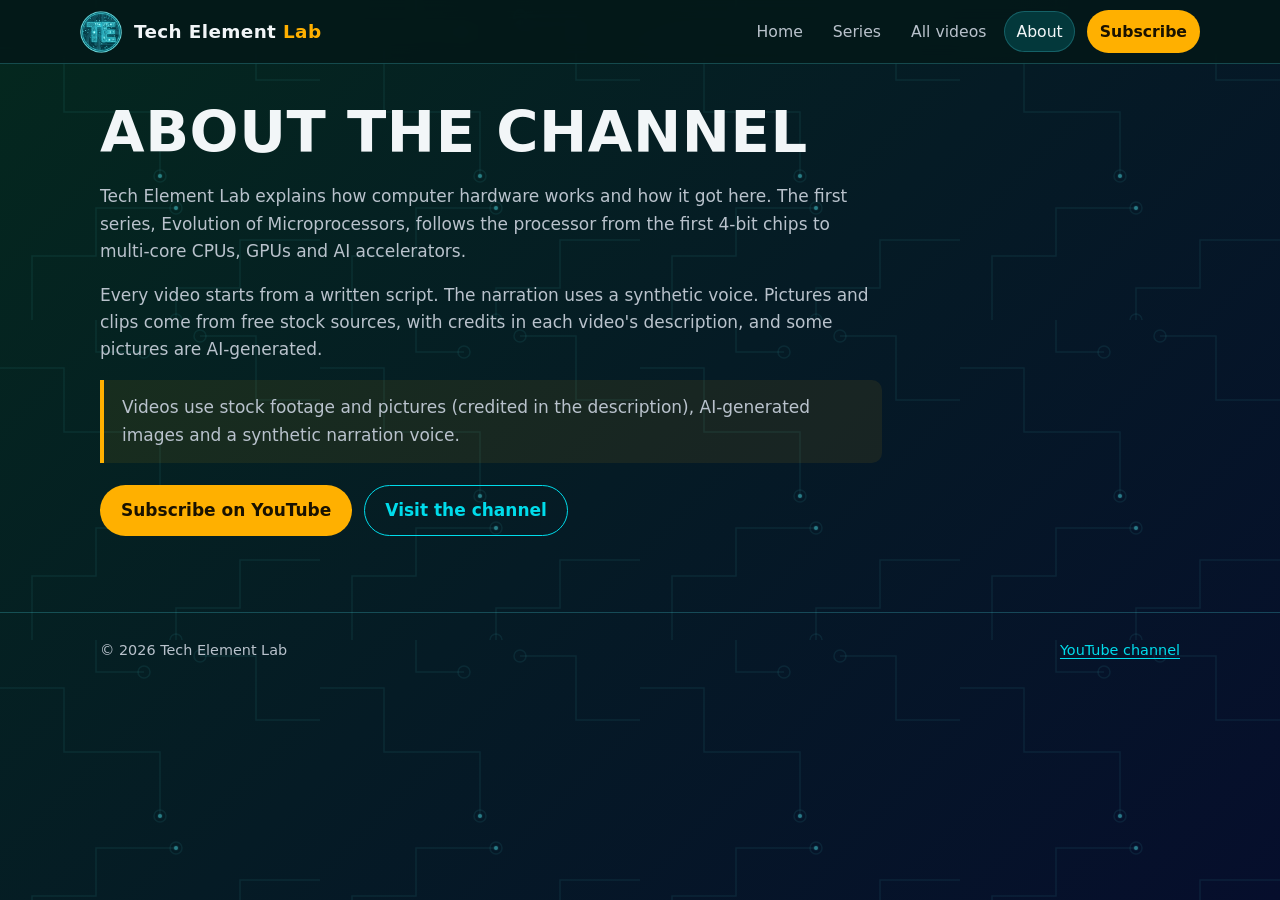
<file: about.html>
<!doctype html>
<html lang="en">
<head>
  <meta charset="utf-8">
  <meta name="viewport" content="width=device-width, initial-scale=1">
  <title>About | Tech Element Lab</title>
  <meta name="description" content="About Tech Element Lab, a YouTube channel on the history and inner workings of computer hardware.">
  <meta name="theme-color" content="#04281e">
  <link rel="icon" type="image/png" href="assets/favicon.png">
  <link rel="apple-touch-icon" href="assets/apple-touch-icon.png">
  <link rel="stylesheet" href="css/style.css">
</head>
<body data-page="about">
  <a class="skip" href="#main">Skip to content</a>
  <header class="site-header" id="site-header"></header>
  <main id="main">
    <section>
      <div class="wrap">
        <div class="prose"><h1>About the channel</h1></div>
        <div id="about-host"></div>
      </div>
    </section>
  </main>
  <footer id="site-footer"></footer>
  <script src="data/config.js"></script>
  <script src="data/videos.js"></script>
  <script src="js/site.js"></script>
</body>
</html>
</file>
<file: css/style.css>
/* Tech Element Lab: colours and feel taken from the thumbnail template (PCB green to navy, cyan, amber). */
:root {
  --bg-start: #04281e;
  --bg-end: #060e2c;
  --cyan: #00dceb;
  --cyan-dim: #46cdd7;
  --amber: #ffb000;
  --text: #f2f6f8;
  --muted: #b9c2cc;
  --card: rgba(7, 24, 38, 0.72);
  --line: rgba(70, 205, 215, 0.28);
  --radius: 14px;
  --maxw: 1120px;
  --font: Bahnschrift, "Segoe UI", system-ui, -apple-system, "Helvetica Neue", Arial, sans-serif;
}

* { box-sizing: border-box; }
html { scroll-behavior: smooth; }
body {
  margin: 0;
  min-height: 100vh;
  color: var(--text);
  font-family: var(--font);
  font-size: 17px;
  line-height: 1.6;
  background: var(--bg-end) linear-gradient(135deg, var(--bg-start) 0%, var(--bg-end) 100%) fixed;
}

/* faint circuit traces, the same idea as the thumbnail pattern */
body::before {
  content: "";
  position: fixed;
  inset: 0;
  z-index: -1;
  pointer-events: none;
  opacity: 0.55;
  background-image: url("data:image/svg+xml,%3Csvg xmlns='http://www.w3.org/2000/svg' width='320' height='320' viewBox='0 0 320 320' fill='none' stroke='%2346cdd7' stroke-opacity='.16' stroke-width='1.5'%3E%3Cpath d='M0 48H64V112H160V176'/%3E%3Cpath d='M320 80H256V16H200'/%3E%3Cpath d='M32 320V256H96V208H176'/%3E%3Cpath d='M320 240H240V288H176V320'/%3E%3Cpath d='M96 0V32H144'/%3E%3Ccircle cx='160' cy='176' r='6'/%3E%3Ccircle cx='200' cy='16' r='6'/%3E%3Ccircle cx='176' cy='208' r='6'/%3E%3Ccircle cx='144' cy='32' r='6'/%3E%3Ccircle cx='176' cy='320' r='6'/%3E%3Ccircle cx='160' cy='176' r='2' fill='%2346cdd7'/%3E%3Ccircle cx='176' cy='208' r='2' fill='%2346cdd7'/%3E%3C/svg%3E");
  background-size: 320px 320px;
}

a { color: var(--cyan); text-underline-offset: 3px; }
a:hover { color: #7ff2fb; }
:focus-visible { outline: 3px solid var(--amber); outline-offset: 3px; border-radius: 6px; }
img { max-width: 100%; display: block; }

.skip { position: absolute; left: -999px; top: 0; background: var(--amber); color: #000; padding: 10px 16px; z-index: 100; }
.skip:focus { left: 8px; top: 8px; }
.wrap { width: 100%; max-width: var(--maxw); margin: 0 auto; padding: 0 20px; }

/* header */
.site-header { position: sticky; top: 0; z-index: 50; background: rgba(4, 24, 24, 0.86); backdrop-filter: blur(10px); border-bottom: 1px solid var(--line); }
.header-row { display: flex; align-items: center; justify-content: space-between; gap: 16px; flex-wrap: wrap; padding: 10px 0; }
.brand { display: flex; align-items: center; gap: 12px; color: var(--text); text-decoration: none; font-weight: 700; font-size: 1.15rem; letter-spacing: 0.02em; }
.brand img { width: 42px; height: 42px; }
.brand span b { color: var(--amber); font-weight: 700; }
.nav { display: flex; align-items: center; gap: 6px; flex-wrap: wrap; }
.nav a { color: var(--muted); text-decoration: none; padding: 8px 12px; border-radius: 999px; font-size: 0.98rem; }
.nav a:hover { color: var(--text); background: rgba(0, 220, 235, 0.1); }
.nav a[aria-current="page"] { color: var(--text); background: rgba(0, 220, 235, 0.16); box-shadow: inset 0 0 0 1px var(--line); }
.nav a.btn-amber, .nav a.btn-amber:hover { color: #1a1200; background: var(--amber); font-weight: 700; margin-left: 6px; }
.nav a.btn-amber:hover { background: #ffc233; }

/* buttons */
.btn { display: inline-flex; align-items: center; gap: 8px; padding: 11px 20px; border-radius: 999px; font: inherit; font-weight: 700; text-decoration: none; cursor: pointer; border: 1px solid transparent; }
.btn-amber { background: var(--amber); color: #1a1200; }
.btn-amber:hover { background: #ffc233; color: #1a1200; }
.btn-ghost { color: var(--cyan); border-color: var(--cyan); background: transparent; }
.btn-ghost:hover { background: rgba(0, 220, 235, 0.12); color: #7ff2fb; }
.btn[hidden] { display: none; }

/* hero */
.hero { padding: 56px 0 40px; }
.hero-grid { display: grid; grid-template-columns: 1.05fr 0.95fr; gap: 40px; align-items: center; }
.eyebrow { color: var(--cyan); text-transform: uppercase; letter-spacing: 0.18em; font-size: 0.82rem; font-weight: 700; margin: 0 0 10px; }
h1, h2, h3 { line-height: 1.15; margin: 0 0 14px; font-weight: 700; }
h1 { font-size: clamp(2.2rem, 5.2vw, 3.6rem); text-transform: uppercase; letter-spacing: 0.01em; }
h1 em { font-style: normal; color: var(--amber); }
h2 { font-size: clamp(1.5rem, 3vw, 2rem); }
h2::after { content: ""; display: block; width: 64px; height: 4px; background: var(--cyan); margin-top: 10px; border-radius: 2px; }
.lead { color: var(--muted); font-size: 1.12rem; max-width: 34em; }
.cta-row { display: flex; gap: 12px; flex-wrap: wrap; margin-top: 22px; }

/* the glowing picture frame, like the thumbnail's central image */
.glow { border-radius: 16px; border: 2px solid var(--cyan); box-shadow: 0 0 0 6px rgba(0, 220, 235, 0.08), 0 0 38px rgba(0, 220, 235, 0.45); overflow: hidden; background: #02121a; }
.player { display: block; position: relative; aspect-ratio: 16 / 9; }
.player iframe, .player img { position: absolute; inset: 0; width: 100%; height: 100%; border: 0; object-fit: cover; }

section { padding: 36px 0; }
.section-head { display: flex; align-items: end; justify-content: space-between; gap: 12px; flex-wrap: wrap; margin-bottom: 22px; }

/* video cards */
.grid { display: grid; grid-template-columns: repeat(auto-fill, minmax(250px, 1fr)); gap: 22px; }
.card { background: var(--card); border: 1px solid var(--line); border-radius: var(--radius); overflow: hidden; display: flex; flex-direction: column; transition: transform 0.18s ease, box-shadow 0.18s ease, border-color 0.18s ease; }
.card:hover { transform: translateY(-4px); border-color: var(--cyan); box-shadow: 0 8px 28px rgba(0, 220, 235, 0.2); }
.card a.thumb { position: relative; display: block; aspect-ratio: 16 / 9; background: #02121a; }
.card a.thumb img { width: 100%; height: 100%; object-fit: cover; }
.card .body { padding: 14px 16px 18px; }
.card h3 { font-size: 1.05rem; margin: 0 0 6px; }
.card h3 a { color: var(--text); text-decoration: none; }
.card h3 a:hover { color: var(--cyan); }
.meta { color: var(--muted); font-size: 0.88rem; }
.badge { position: absolute; left: 10px; top: 10px; background: var(--amber); color: #1a1200; font-weight: 700; font-size: 0.74rem; padding: 3px 10px; border-radius: 999px; letter-spacing: 0.04em; text-transform: uppercase; }
.badge.short { background: var(--cyan); color: #00262b; }
.card.vertical a.thumb { aspect-ratio: 9 / 12; }

/* series */
.series-card { background: var(--card); border: 1px solid var(--line); border-radius: var(--radius); padding: 26px; display: grid; grid-template-columns: 1.1fr 0.9fr; gap: 28px; align-items: center; }
.progress { height: 10px; background: rgba(255, 255, 255, 0.1); border-radius: 999px; overflow: hidden; margin: 12px 0 8px; }
.progress > i { display: block; height: 100%; background: linear-gradient(90deg, var(--cyan), var(--amber)); border-radius: 999px; }
.pills { display: flex; flex-wrap: wrap; gap: 8px; margin-top: 12px; }
.pill { font-size: 0.85rem; padding: 4px 12px; border-radius: 999px; border: 1px solid var(--line); color: var(--muted); text-decoration: none; }
.pill.live { color: #00262b; background: var(--cyan); border-color: var(--cyan); font-weight: 700; }
.pill.live:hover { background: #7ff2fb; color: #00262b; }

.parts { display: grid; gap: 16px; }
.part { display: grid; grid-template-columns: 220px 1fr auto; gap: 18px; align-items: center; background: var(--card); border: 1px solid var(--line); border-radius: var(--radius); padding: 14px; }
.part.soon { opacity: 0.78; border-style: dashed; }
.part .num { color: var(--amber); font-weight: 700; letter-spacing: 0.1em; text-transform: uppercase; font-size: 0.82rem; }
.part h3 { margin: 2px 0 4px; font-size: 1.15rem; }
.part .ph { aspect-ratio: 16 / 9; border-radius: 10px; background: linear-gradient(135deg, #0a3a2c, #0a1a3d); display: grid; place-items: center; color: var(--muted); font-size: 0.9rem; border: 1px dashed var(--line); }
.part > a { display: block; }
.part img { border-radius: 10px; width: 100%; height: auto; aspect-ratio: 16 / 9; object-fit: cover; }

/* filters */
.filters { display: flex; gap: 10px; flex-wrap: wrap; margin-bottom: 22px; }
.filters button { font: inherit; color: var(--muted); background: transparent; border: 1px solid var(--line); border-radius: 999px; padding: 8px 18px; cursor: pointer; }
.filters button[aria-pressed="true"] { color: #1a1200; background: var(--amber); border-color: var(--amber); font-weight: 700; }

.prose { max-width: 46em; }
.prose p { color: var(--muted); }
.note { border-left: 4px solid var(--amber); background: rgba(255, 176, 0, 0.08); padding: 14px 18px; border-radius: 0 10px 10px 0; color: var(--muted); }
.empty { color: var(--muted); padding: 24px; border: 1px dashed var(--line); border-radius: var(--radius); }

.cta-band { text-align: center; background: var(--card); border: 1px solid var(--line); border-radius: var(--radius); padding: 38px 20px; margin: 20px 0 10px; }
.cta-band h2::after { margin-left: auto; margin-right: auto; }
.cta-band p { color: var(--muted); max-width: 32em; margin: 0 auto 18px; }

footer { border-top: 1px solid var(--line); margin-top: 40px; padding: 26px 0 40px; color: var(--muted); font-size: 0.9rem; }
.foot-row { display: flex; justify-content: space-between; gap: 14px; flex-wrap: wrap; align-items: center; }

@media (max-width: 860px) {
  .hero-grid, .series-card { grid-template-columns: 1fr; }
  .hero { padding-top: 34px; }
  .part { grid-template-columns: 1fr; }
  .part .watch { justify-self: start; }
}
@media (max-width: 520px) {
  body { font-size: 16px; }
  .wrap { padding: 0 16px; }
  .nav a { padding: 7px 10px; }
}
@media (prefers-reduced-motion: reduce) {
  html { scroll-behavior: auto; }
  .card, .card:hover { transition: none; transform: none; }
}
</file>
